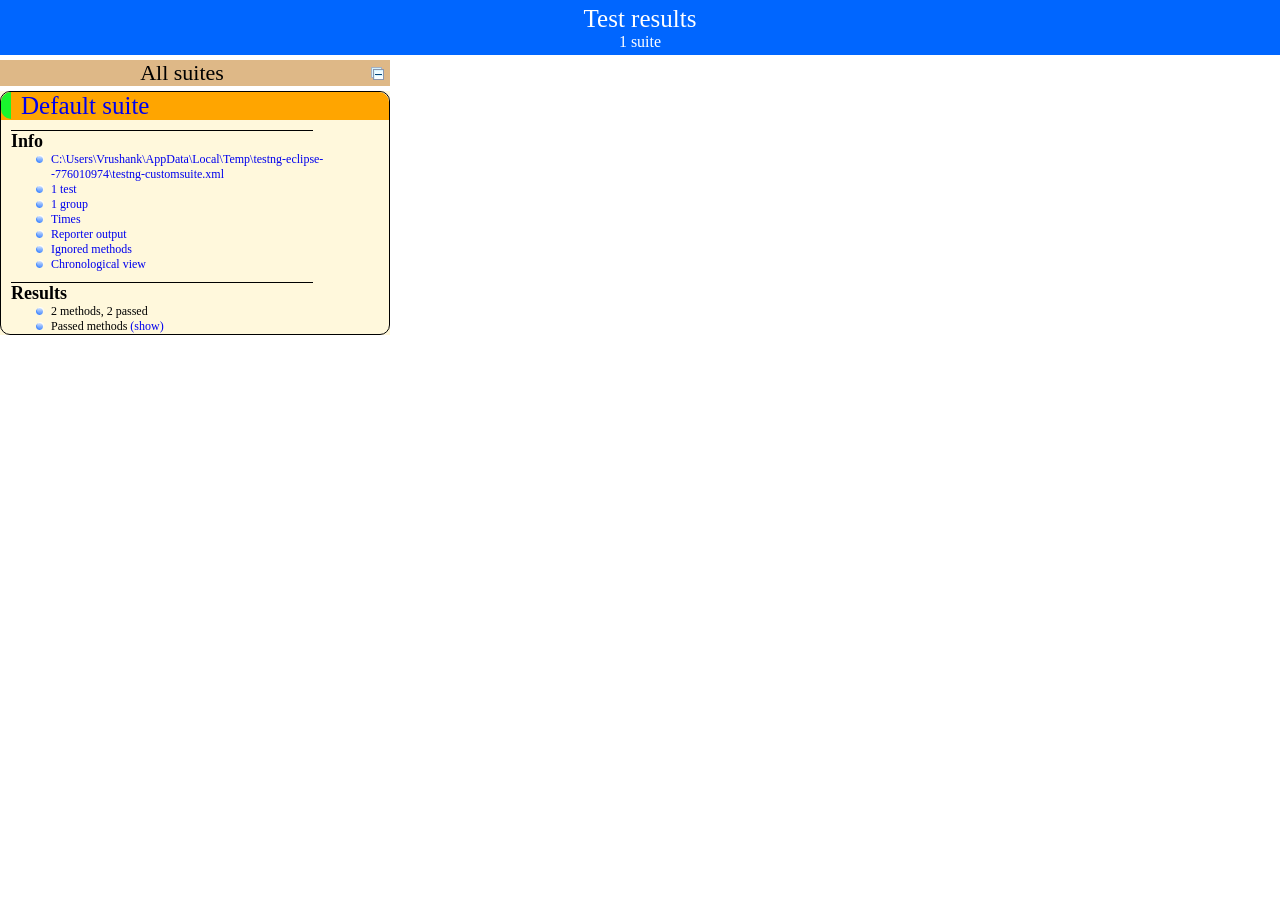
<file: test-output/index.html>
<!DOCTYPE html>

<html>
  <head>
  <meta charset='utf-8'>
  <title>TestNG reports</title>

    <link type="text/css" href="testng-reports.css" rel="stylesheet" />  
    <script type="text/javascript" src="jquery-1.7.1.min.js"></script>
    <script type="text/javascript" src="testng-reports.js"></script>
    <script type="text/javascript" src="https://www.google.com/jsapi"></script>
    <script type='text/javascript'>
      google.load('visualization', '1', {packages:['table']});
      google.setOnLoadCallback(drawTable);
      var suiteTableInitFunctions = new Array();
      var suiteTableData = new Array();
    </script>
    <!--
      <script type="text/javascript" src="jquery-ui/js/jquery-ui-1.8.16.custom.min.js"></script>
     -->
  </head>

  <body>
    <div class="top-banner-root">
      <span class="top-banner-title-font">Test results</span>
      <br/>
      <span class="top-banner-font-1">1 suite</span>
    </div> <!-- top-banner-root -->
    <div class="navigator-root">
      <div class="navigator-suite-header">
        <span>All suites</span>
        <a href="#" class="collapse-all-link" title="Collapse/expand all the suites">
          <img class="collapse-all-icon" src="collapseall.gif">
          </img> <!-- collapse-all-icon -->
        </a> <!-- collapse-all-link -->
      </div> <!-- navigator-suite-header -->
      <div class="suite">
        <div class="rounded-window">
          <div class="suite-header light-rounded-window-top">
            <a href="#" class="navigator-link" panel-name="suite-Default_suite">
              <span class="suite-name border-passed">Default suite</span>
            </a> <!-- navigator-link -->
          </div> <!-- suite-header light-rounded-window-top -->
          <div class="navigator-suite-content">
            <div class="suite-section-title">
              <span>Info</span>
            </div> <!-- suite-section-title -->
            <div class="suite-section-content">
              <ul>
                <li>
                  <a href="#" class="navigator-link " panel-name="test-xml-Default_suite">
                    <span>C:\Users\Vrushank\AppData\Local\Temp\testng-eclipse--776010974\testng-customsuite.xml</span>
                  </a> <!-- navigator-link  -->
                </li>
                <li>
                  <a href="#" class="navigator-link " panel-name="testlist-Default_suite">
                    <span class="test-stats">1 test</span>
                  </a> <!-- navigator-link  -->
                </li>
                <li>
                  <a href="#" class="navigator-link " panel-name="group-Default_suite">
                    <span>1 group</span>
                  </a> <!-- navigator-link  -->
                </li>
                <li>
                  <a href="#" class="navigator-link " panel-name="times-Default_suite">
                    <span>Times</span>
                  </a> <!-- navigator-link  -->
                </li>
                <li>
                  <a href="#" class="navigator-link " panel-name="reporter-Default_suite">
                    <span>Reporter output</span>
                  </a> <!-- navigator-link  -->
                </li>
                <li>
                  <a href="#" class="navigator-link " panel-name="ignored-methods-Default_suite">
                    <span>Ignored methods</span>
                  </a> <!-- navigator-link  -->
                </li>
                <li>
                  <a href="#" class="navigator-link " panel-name="chronological-Default_suite">
                    <span>Chronological view</span>
                  </a> <!-- navigator-link  -->
                </li>
              </ul>
            </div> <!-- suite-section-content -->
            <div class="result-section">
              <div class="suite-section-title">
                <span>Results</span>
              </div> <!-- suite-section-title -->
              <div class="suite-section-content">
                <ul>
                  <li>
                    <span class="method-stats">2 methods,   2 passed</span>
                  </li>
                  <li>
                    <span class="method-list-title passed">Passed methods</span>
                    <span class="show-or-hide-methods passed">
                      <a href="#" panel-name="suite-Default_suite" class="hide-methods passed suite-Default_suite"> (hide)</a> <!-- hide-methods passed suite-Default_suite -->
                      <a href="#" panel-name="suite-Default_suite" class="show-methods passed suite-Default_suite"> (show)</a> <!-- show-methods passed suite-Default_suite -->
                    </span>
                    <div class="method-list-content passed suite-Default_suite">
                      <span>
                        <img width="3%" src="passed.png"/>
                        <a href="#" class="method navigator-link" panel-name="suite-Default_suite" title="gapp.model.dao.ApplicationDaoTest" hash-for-method="getApplicationByDepartment">getApplicationByDepartment</a> <!-- method navigator-link -->
                      </span>
                      <br/>
                      <span>
                        <img width="3%" src="passed.png"/>
                        <a href="#" class="method navigator-link" panel-name="suite-Default_suite" title="gapp.model.dao.ApplicationDaoTest" hash-for-method="getApplicationForStudent">getApplicationForStudent</a> <!-- method navigator-link -->
                      </span>
                      <br/>
                    </div> <!-- method-list-content passed suite-Default_suite -->
                  </li>
                </ul>
              </div> <!-- suite-section-content -->
            </div> <!-- result-section -->
          </div> <!-- navigator-suite-content -->
        </div> <!-- rounded-window -->
      </div> <!-- suite -->
    </div> <!-- navigator-root -->
    <div class="wrapper">
      <div class="main-panel-root">
        <div panel-name="suite-Default_suite" class="panel Default_suite">
          <div class="suite-Default_suite-class-passed">
            <div class="main-panel-header rounded-window-top">
              <img src="passed.png"/>
              <span class="class-name">gapp.model.dao.ApplicationDaoTest</span>
            </div> <!-- main-panel-header rounded-window-top -->
            <div class="main-panel-content rounded-window-bottom">
              <div class="method">
                <div class="method-content">
                  <a name="getApplicationByDepartment">
                  </a> <!-- getApplicationByDepartment -->
                  <span class="method-name">getApplicationByDepartment</span>
                </div> <!-- method-content -->
              </div> <!-- method -->
              <div class="method">
                <div class="method-content">
                  <a name="getApplicationForStudent">
                  </a> <!-- getApplicationForStudent -->
                  <span class="method-name">getApplicationForStudent</span>
                </div> <!-- method-content -->
              </div> <!-- method -->
            </div> <!-- main-panel-content rounded-window-bottom -->
          </div> <!-- suite-Default_suite-class-passed -->
        </div> <!-- panel Default_suite -->
        <div panel-name="test-xml-Default_suite" class="panel">
          <div class="main-panel-header rounded-window-top">
            <span class="header-content">C:\Users\Vrushank\AppData\Local\Temp\testng-eclipse--776010974\testng-customsuite.xml</span>
          </div> <!-- main-panel-header rounded-window-top -->
          <div class="main-panel-content rounded-window-bottom">
            <pre>
&lt;?xml version=&quot;1.0&quot; encoding=&quot;UTF-8&quot;?&gt;
&lt;!DOCTYPE suite SYSTEM &quot;http://testng.org/testng-1.0.dtd&quot;&gt;
&lt;suite guice-stage=&quot;DEVELOPMENT&quot; name=&quot;Default suite&quot;&gt;
  &lt;test verbose=&quot;2&quot; name=&quot;Default test&quot;&gt;
    &lt;classes&gt;
      &lt;class name=&quot;gapp.model.dao.ApplicationDaoTest&quot;/&gt;
    &lt;/classes&gt;
  &lt;/test&gt; &lt;!-- Default test --&gt;
&lt;/suite&gt; &lt;!-- Default suite --&gt;
            </pre>
          </div> <!-- main-panel-content rounded-window-bottom -->
        </div> <!-- panel -->
        <div panel-name="testlist-Default_suite" class="panel">
          <div class="main-panel-header rounded-window-top">
            <span class="header-content">Tests for Default suite</span>
          </div> <!-- main-panel-header rounded-window-top -->
          <div class="main-panel-content rounded-window-bottom">
            <ul>
              <li>
                <span class="test-name">Default test (1 class)</span>
              </li>
            </ul>
          </div> <!-- main-panel-content rounded-window-bottom -->
        </div> <!-- panel -->
        <div panel-name="group-Default_suite" class="panel">
          <div class="main-panel-header rounded-window-top">
            <span class="header-content">Groups for Default suite</span>
          </div> <!-- main-panel-header rounded-window-top -->
          <div class="main-panel-content rounded-window-bottom">
            <div class="test-group">
              <span class="test-group-name">ApplicationDaoTests</span>
              <br/>
              <div class="method-in-group">
                <span class="method-in-group-name">getApplicationByDepartment</span>
                <br/>
              </div> <!-- method-in-group -->
              <div class="method-in-group">
                <span class="method-in-group-name">getApplicationForStudent</span>
                <br/>
              </div> <!-- method-in-group -->
            </div> <!-- test-group -->
          </div> <!-- main-panel-content rounded-window-bottom -->
        </div> <!-- panel -->
        <div panel-name="times-Default_suite" class="panel">
          <div class="main-panel-header rounded-window-top">
            <span class="header-content">Times for Default suite</span>
          </div> <!-- main-panel-header rounded-window-top -->
          <div class="main-panel-content rounded-window-bottom">
            <div class="times-div">
              <script type="text/javascript">
suiteTableInitFunctions.push('tableData_Default_suite');
function tableData_Default_suite() {
var data = new google.visualization.DataTable();
data.addColumn('number', 'Number');
data.addColumn('string', 'Method');
data.addColumn('string', 'Class');
data.addColumn('number', 'Time (ms)');
data.addRows(2);
data.setCell(0, 0, 0)
data.setCell(0, 1, 'getApplicationByDepartment')
data.setCell(0, 2, 'gapp.model.dao.ApplicationDaoTest')
data.setCell(0, 3, 232);
data.setCell(1, 0, 1)
data.setCell(1, 1, 'getApplicationForStudent')
data.setCell(1, 2, 'gapp.model.dao.ApplicationDaoTest')
data.setCell(1, 3, 12);
window.suiteTableData['Default_suite']= { tableData: data, tableDiv: 'times-div-Default_suite'}
return data;
}
              </script>
              <span class="suite-total-time">Total running time: 244 ms</span>
              <div id="times-div-Default_suite">
              </div> <!-- times-div-Default_suite -->
            </div> <!-- times-div -->
          </div> <!-- main-panel-content rounded-window-bottom -->
        </div> <!-- panel -->
        <div panel-name="reporter-Default_suite" class="panel">
          <div class="main-panel-header rounded-window-top">
            <span class="header-content">Reporter output for Default suite</span>
          </div> <!-- main-panel-header rounded-window-top -->
          <div class="main-panel-content rounded-window-bottom">
          </div> <!-- main-panel-content rounded-window-bottom -->
        </div> <!-- panel -->
        <div panel-name="ignored-methods-Default_suite" class="panel">
          <div class="main-panel-header rounded-window-top">
            <span class="header-content">0 ignored methods</span>
          </div> <!-- main-panel-header rounded-window-top -->
          <div class="main-panel-content rounded-window-bottom">
          </div> <!-- main-panel-content rounded-window-bottom -->
        </div> <!-- panel -->
        <div panel-name="chronological-Default_suite" class="panel">
          <div class="main-panel-header rounded-window-top">
            <span class="header-content">Methods in chronological order</span>
          </div> <!-- main-panel-header rounded-window-top -->
          <div class="main-panel-content rounded-window-bottom">
            <div class="chronological-class">
              <div class="chronological-class-name">gapp.model.dao.ApplicationDaoTest</div> <!-- chronological-class-name -->
              <div class="configuration-class before">
                <span class="method-name">springTestContextBeforeTestClass</span>
                <span class="method-start">0 ms</span>
              </div> <!-- configuration-class before -->
              <div class="configuration-class before">
                <span class="method-name">springTestContextPrepareTestInstance</span>
                <span class="method-start">8 ms</span>
              </div> <!-- configuration-class before -->
              <div class="configuration-method before">
                <span class="method-name">springTestContextBeforeTestMethod(public void gapp.model.dao.ApplicationDaoTest.getApplicationByDepartment())</span>
                <span class="method-start">1847 ms</span>
              </div> <!-- configuration-method before -->
              <div class="test-method">
                <span class="method-name">getApplicationByDepartment</span>
                <span class="method-start">1914 ms</span>
              </div> <!-- test-method -->
              <div class="configuration-method after">
                <span class="method-name">springTestContextAfterTestMethod(public void gapp.model.dao.ApplicationDaoTest.getApplicationByDepartment())</span>
                <span class="method-start">2146 ms</span>
              </div> <!-- configuration-method after -->
              <div class="test-method">
                <span class="method-name">getApplicationForStudent</span>
                <span class="method-start">2162 ms</span>
              </div> <!-- test-method -->
              <div class="configuration-method before">
                <span class="method-name">springTestContextBeforeTestMethod(public void gapp.model.dao.ApplicationDaoTest.getApplicationForStudent())</span>
                <span class="method-start">2162 ms</span>
              </div> <!-- configuration-method before -->
              <div class="configuration-method after">
                <span class="method-name">springTestContextAfterTestMethod(public void gapp.model.dao.ApplicationDaoTest.getApplicationForStudent())</span>
                <span class="method-start">2174 ms</span>
              </div> <!-- configuration-method after -->
              <div class="configuration-class after">
                <span class="method-name">springTestContextAfterTestClass</span>
                <span class="method-start">2178 ms</span>
              </div> <!-- configuration-class after -->
          </div> <!-- main-panel-content rounded-window-bottom -->
        </div> <!-- panel -->
      </div> <!-- main-panel-root -->
    </div> <!-- wrapper -->
  </body>
</html>
</file>
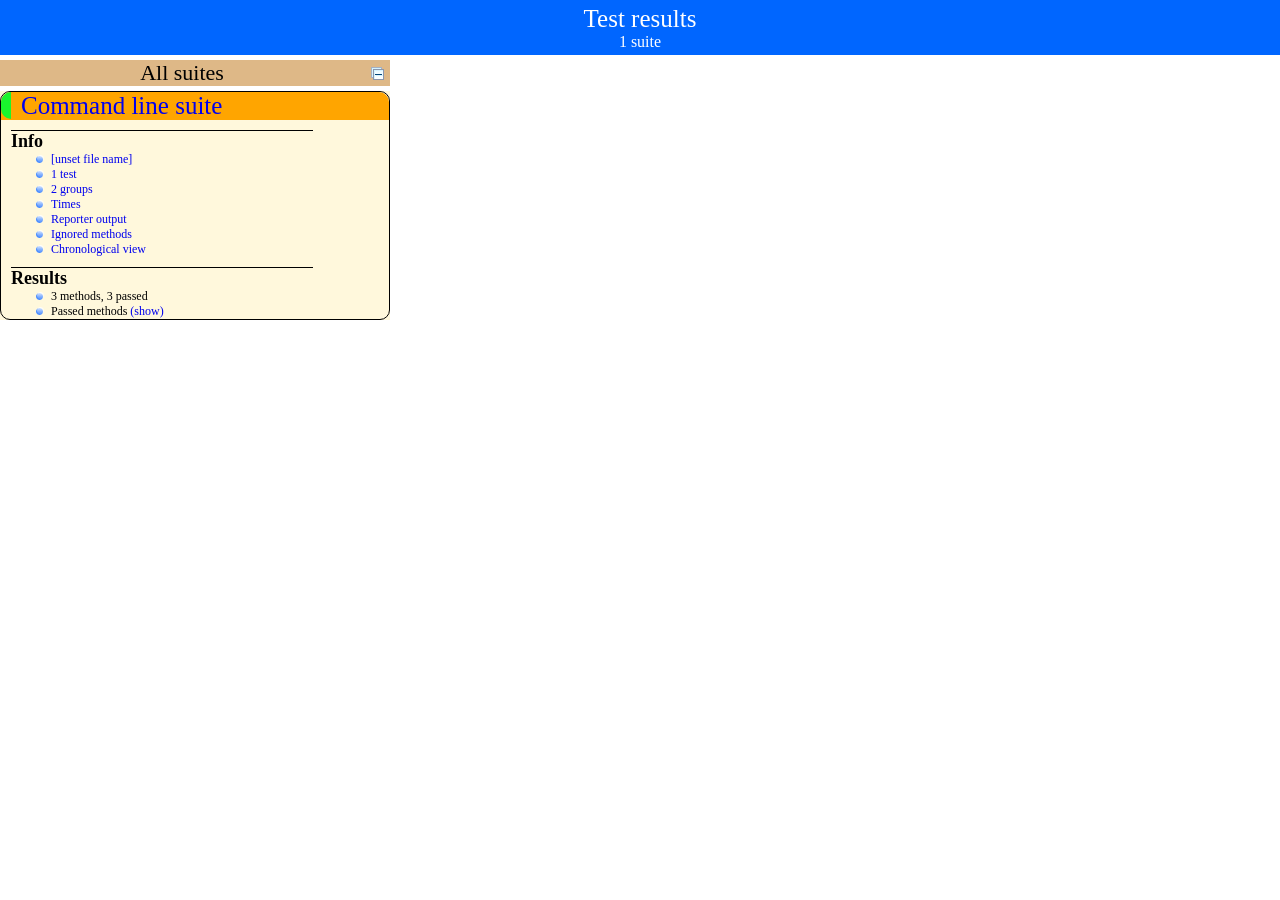
<file: target/surefire-reports/index.html>
<!DOCTYPE html>

<html>
  <head>
  <meta charset='utf-8'>
  <title>TestNG reports</title>

    <link type="text/css" href="testng-reports.css" rel="stylesheet" />  
    <script type="text/javascript" src="jquery-1.7.1.min.js"></script>
    <script type="text/javascript" src="testng-reports.js"></script>
    <script type="text/javascript" src="https://www.google.com/jsapi"></script>
    <script type='text/javascript'>
      google.load('visualization', '1', {packages:['table']});
      google.setOnLoadCallback(drawTable);
      var suiteTableInitFunctions = new Array();
      var suiteTableData = new Array();
    </script>
    <!--
      <script type="text/javascript" src="jquery-ui/js/jquery-ui-1.8.16.custom.min.js"></script>
     -->
  </head>

  <body>
    <div class="top-banner-root">
      <span class="top-banner-title-font">Test results</span>
      <br/>
      <span class="top-banner-font-1">1 suite</span>
    </div> <!-- top-banner-root -->
    <div class="navigator-root">
      <div class="navigator-suite-header">
        <span>All suites</span>
        <a href="#" class="collapse-all-link" title="Collapse/expand all the suites">
          <img class="collapse-all-icon" src="collapseall.gif">
          </img> <!-- collapse-all-icon -->
        </a> <!-- collapse-all-link -->
      </div> <!-- navigator-suite-header -->
      <div class="suite">
        <div class="rounded-window">
          <div class="suite-header light-rounded-window-top">
            <a href="#" class="navigator-link" panel-name="suite-Command_line_suite">
              <span class="suite-name border-passed">Command line suite</span>
            </a> <!-- navigator-link -->
          </div> <!-- suite-header light-rounded-window-top -->
          <div class="navigator-suite-content">
            <div class="suite-section-title">
              <span>Info</span>
            </div> <!-- suite-section-title -->
            <div class="suite-section-content">
              <ul>
                <li>
                  <a href="#" class="navigator-link " panel-name="test-xml-Command_line_suite">
                    <span>[unset file name]</span>
                  </a> <!-- navigator-link  -->
                </li>
                <li>
                  <a href="#" class="navigator-link " panel-name="testlist-Command_line_suite">
                    <span class="test-stats">1 test</span>
                  </a> <!-- navigator-link  -->
                </li>
                <li>
                  <a href="#" class="navigator-link " panel-name="group-Command_line_suite">
                    <span>2 groups</span>
                  </a> <!-- navigator-link  -->
                </li>
                <li>
                  <a href="#" class="navigator-link " panel-name="times-Command_line_suite">
                    <span>Times</span>
                  </a> <!-- navigator-link  -->
                </li>
                <li>
                  <a href="#" class="navigator-link " panel-name="reporter-Command_line_suite">
                    <span>Reporter output</span>
                  </a> <!-- navigator-link  -->
                </li>
                <li>
                  <a href="#" class="navigator-link " panel-name="ignored-methods-Command_line_suite">
                    <span>Ignored methods</span>
                  </a> <!-- navigator-link  -->
                </li>
                <li>
                  <a href="#" class="navigator-link " panel-name="chronological-Command_line_suite">
                    <span>Chronological view</span>
                  </a> <!-- navigator-link  -->
                </li>
              </ul>
            </div> <!-- suite-section-content -->
            <div class="result-section">
              <div class="suite-section-title">
                <span>Results</span>
              </div> <!-- suite-section-title -->
              <div class="suite-section-content">
                <ul>
                  <li>
                    <span class="method-stats">3 methods,   3 passed</span>
                  </li>
                  <li>
                    <span class="method-list-title passed">Passed methods</span>
                    <span class="show-or-hide-methods passed">
                      <a href="#" panel-name="suite-Command_line_suite" class="hide-methods passed suite-Command_line_suite"> (hide)</a> <!-- hide-methods passed suite-Command_line_suite -->
                      <a href="#" panel-name="suite-Command_line_suite" class="show-methods passed suite-Command_line_suite"> (show)</a> <!-- show-methods passed suite-Command_line_suite -->
                    </span>
                    <div class="method-list-content passed suite-Command_line_suite">
                      <span>
                        <img width="3%" src="passed.png"/>
                        <a href="#" class="method navigator-link" panel-name="suite-Command_line_suite" title="gapp.model.dao.ApplicationDaoTest" hash-for-method="getApplicationByDepartment">getApplicationByDepartment</a> <!-- method navigator-link -->
                      </span>
                      <br/>
                      <span>
                        <img width="3%" src="passed.png"/>
                        <a href="#" class="method navigator-link" panel-name="suite-Command_line_suite" title="gapp.model.dao.ApplicationDaoTest" hash-for-method="getApplicationForStudent">getApplicationForStudent</a> <!-- method navigator-link -->
                      </span>
                      <br/>
                      <span>
                        <img width="3%" src="passed.png"/>
                        <a href="#" class="method navigator-link" panel-name="suite-Command_line_suite" title="gapp.model.dao.DepartmentDaoTest" hash-for-method="getDepartments">getDepartments</a> <!-- method navigator-link -->
                      </span>
                      <br/>
                    </div> <!-- method-list-content passed suite-Command_line_suite -->
                  </li>
                </ul>
              </div> <!-- suite-section-content -->
            </div> <!-- result-section -->
          </div> <!-- navigator-suite-content -->
        </div> <!-- rounded-window -->
      </div> <!-- suite -->
    </div> <!-- navigator-root -->
    <div class="wrapper">
      <div class="main-panel-root">
        <div panel-name="suite-Command_line_suite" class="panel Command_line_suite">
          <div class="suite-Command_line_suite-class-passed">
            <div class="main-panel-header rounded-window-top">
              <img src="passed.png"/>
              <span class="class-name">gapp.model.dao.DepartmentDaoTest</span>
            </div> <!-- main-panel-header rounded-window-top -->
            <div class="main-panel-content rounded-window-bottom">
              <div class="method">
                <div class="method-content">
                  <a name="getDepartments">
                  </a> <!-- getDepartments -->
                  <span class="method-name">getDepartments</span>
                </div> <!-- method-content -->
              </div> <!-- method -->
            </div> <!-- main-panel-content rounded-window-bottom -->
          </div> <!-- suite-Command_line_suite-class-passed -->
          <div class="suite-Command_line_suite-class-passed">
            <div class="main-panel-header rounded-window-top">
              <img src="passed.png"/>
              <span class="class-name">gapp.model.dao.ApplicationDaoTest</span>
            </div> <!-- main-panel-header rounded-window-top -->
            <div class="main-panel-content rounded-window-bottom">
              <div class="method">
                <div class="method-content">
                  <a name="getApplicationByDepartment">
                  </a> <!-- getApplicationByDepartment -->
                  <span class="method-name">getApplicationByDepartment</span>
                </div> <!-- method-content -->
              </div> <!-- method -->
              <div class="method">
                <div class="method-content">
                  <a name="getApplicationForStudent">
                  </a> <!-- getApplicationForStudent -->
                  <span class="method-name">getApplicationForStudent</span>
                </div> <!-- method-content -->
              </div> <!-- method -->
            </div> <!-- main-panel-content rounded-window-bottom -->
          </div> <!-- suite-Command_line_suite-class-passed -->
        </div> <!-- panel Command_line_suite -->
        <div panel-name="test-xml-Command_line_suite" class="panel">
          <div class="main-panel-header rounded-window-top">
          </div> <!-- main-panel-header rounded-window-top -->
          <div class="main-panel-content rounded-window-bottom">
            <pre>
&lt;?xml version=&quot;1.0&quot; encoding=&quot;UTF-8&quot;?&gt;
&lt;!DOCTYPE suite SYSTEM &quot;http://testng.org/testng-1.0.dtd&quot;&gt;
&lt;suite verbose=&quot;0&quot; name=&quot;Command line suite&quot;&gt;
  &lt;test name=&quot;Command line test&quot; preserve-order=&quot;false&quot;&gt;
    &lt;classes&gt;
      &lt;class name=&quot;gapp.model.dao.ApplicationDaoTest&quot;/&gt;
      &lt;class name=&quot;gapp.model.dao.DepartmentDaoTest&quot;/&gt;
    &lt;/classes&gt;
  &lt;/test&gt; &lt;!-- Command line test --&gt;
&lt;/suite&gt; &lt;!-- Command line suite --&gt;
            </pre>
          </div> <!-- main-panel-content rounded-window-bottom -->
        </div> <!-- panel -->
        <div panel-name="testlist-Command_line_suite" class="panel">
          <div class="main-panel-header rounded-window-top">
            <span class="header-content">Tests for Command line suite</span>
          </div> <!-- main-panel-header rounded-window-top -->
          <div class="main-panel-content rounded-window-bottom">
            <ul>
              <li>
                <span class="test-name">Command line test (2 classes)</span>
              </li>
            </ul>
          </div> <!-- main-panel-content rounded-window-bottom -->
        </div> <!-- panel -->
        <div panel-name="group-Command_line_suite" class="panel">
          <div class="main-panel-header rounded-window-top">
            <span class="header-content">Groups for Command line suite</span>
          </div> <!-- main-panel-header rounded-window-top -->
          <div class="main-panel-content rounded-window-bottom">
            <div class="test-group">
              <span class="test-group-name">ApplicationDaoTests</span>
              <br/>
              <div class="method-in-group">
                <span class="method-in-group-name">getApplicationByDepartment</span>
                <br/>
              </div> <!-- method-in-group -->
              <div class="method-in-group">
                <span class="method-in-group-name">getApplicationForStudent</span>
                <br/>
              </div> <!-- method-in-group -->
            </div> <!-- test-group -->
            <div class="test-group">
              <span class="test-group-name">DepartmentDaoTests</span>
              <br/>
              <div class="method-in-group">
                <span class="method-in-group-name">getDepartments</span>
                <br/>
              </div> <!-- method-in-group -->
            </div> <!-- test-group -->
          </div> <!-- main-panel-content rounded-window-bottom -->
        </div> <!-- panel -->
        <div panel-name="times-Command_line_suite" class="panel">
          <div class="main-panel-header rounded-window-top">
            <span class="header-content">Times for Command line suite</span>
          </div> <!-- main-panel-header rounded-window-top -->
          <div class="main-panel-content rounded-window-bottom">
            <div class="times-div">
              <script type="text/javascript">
suiteTableInitFunctions.push('tableData_Command_line_suite');
function tableData_Command_line_suite() {
var data = new google.visualization.DataTable();
data.addColumn('number', 'Number');
data.addColumn('string', 'Method');
data.addColumn('string', 'Class');
data.addColumn('number', 'Time (ms)');
data.addRows(3);
data.setCell(0, 0, 0)
data.setCell(0, 1, 'getApplicationByDepartment')
data.setCell(0, 2, 'gapp.model.dao.ApplicationDaoTest')
data.setCell(0, 3, 237);
data.setCell(1, 0, 1)
data.setCell(1, 1, 'getApplicationForStudent')
data.setCell(1, 2, 'gapp.model.dao.ApplicationDaoTest')
data.setCell(1, 3, 16);
data.setCell(2, 0, 2)
data.setCell(2, 1, 'getDepartments')
data.setCell(2, 2, 'gapp.model.dao.DepartmentDaoTest')
data.setCell(2, 3, 16);
window.suiteTableData['Command_line_suite']= { tableData: data, tableDiv: 'times-div-Command_line_suite'}
return data;
}
              </script>
              <span class="suite-total-time">Total running time: 269 ms</span>
              <div id="times-div-Command_line_suite">
              </div> <!-- times-div-Command_line_suite -->
            </div> <!-- times-div -->
          </div> <!-- main-panel-content rounded-window-bottom -->
        </div> <!-- panel -->
        <div panel-name="reporter-Command_line_suite" class="panel">
          <div class="main-panel-header rounded-window-top">
            <span class="header-content">Reporter output for Command line suite</span>
          </div> <!-- main-panel-header rounded-window-top -->
          <div class="main-panel-content rounded-window-bottom">
          </div> <!-- main-panel-content rounded-window-bottom -->
        </div> <!-- panel -->
        <div panel-name="ignored-methods-Command_line_suite" class="panel">
          <div class="main-panel-header rounded-window-top">
            <span class="header-content">0 ignored methods</span>
          </div> <!-- main-panel-header rounded-window-top -->
          <div class="main-panel-content rounded-window-bottom">
          </div> <!-- main-panel-content rounded-window-bottom -->
        </div> <!-- panel -->
        <div panel-name="chronological-Command_line_suite" class="panel">
          <div class="main-panel-header rounded-window-top">
            <span class="header-content">Methods in chronological order</span>
          </div> <!-- main-panel-header rounded-window-top -->
          <div class="main-panel-content rounded-window-bottom">
            <div class="chronological-class">
              <div class="chronological-class-name">gapp.model.dao.ApplicationDaoTest</div> <!-- chronological-class-name -->
              <div class="configuration-class before">
                <span class="method-name">springTestContextBeforeTestClass</span>
                <span class="method-start">0 ms</span>
              </div> <!-- configuration-class before -->
              <div class="configuration-class before">
                <span class="method-name">springTestContextPrepareTestInstance</span>
                <span class="method-start">16 ms</span>
              </div> <!-- configuration-class before -->
              <div class="configuration-method before">
                <span class="method-name">springTestContextBeforeTestMethod(public void gapp.model.dao.ApplicationDaoTest.getApplicationByDepartment())</span>
                <span class="method-start">2196 ms</span>
              </div> <!-- configuration-method before -->
              <div class="test-method">
                <span class="method-name">getApplicationByDepartment</span>
                <span class="method-start">2290 ms</span>
              </div> <!-- test-method -->
              <div class="configuration-method after">
                <span class="method-name">springTestContextAfterTestMethod(public void gapp.model.dao.ApplicationDaoTest.getApplicationByDepartment())</span>
                <span class="method-start">2527 ms</span>
              </div> <!-- configuration-method after -->
              <div class="test-method">
                <span class="method-name">getApplicationForStudent</span>
                <span class="method-start">2542 ms</span>
              </div> <!-- test-method -->
              <div class="configuration-method before">
                <span class="method-name">springTestContextBeforeTestMethod(public void gapp.model.dao.ApplicationDaoTest.getApplicationForStudent())</span>
                <span class="method-start">2542 ms</span>
              </div> <!-- configuration-method before -->
            </div> <!-- chronological-class -->
            <div class="chronological-class">
              <div class="chronological-class-name">gapp.model.dao.DepartmentDaoTest</div> <!-- chronological-class-name -->
              <div class="test-method">
                <span class="method-name">getDepartments</span>
                <span class="method-start">2558 ms</span>
              </div> <!-- test-method -->
            </div> <!-- chronological-class -->
            <div class="chronological-class">
              <div class="chronological-class-name">gapp.model.dao.ApplicationDaoTest</div> <!-- chronological-class-name -->
              <div class="configuration-class after">
                <span class="method-name">springTestContextAfterTestClass</span>
                <span class="method-start">2558 ms</span>
              </div> <!-- configuration-class after -->
              <div class="configuration-method after">
                <span class="method-name">springTestContextAfterTestMethod(public void gapp.model.dao.ApplicationDaoTest.getApplicationForStudent())</span>
                <span class="method-start">2558 ms</span>
              </div> <!-- configuration-method after -->
            </div> <!-- chronological-class -->
            <div class="chronological-class">
              <div class="chronological-class-name">gapp.model.dao.DepartmentDaoTest</div> <!-- chronological-class-name -->
              <div class="configuration-class before">
                <span class="method-name">springTestContextBeforeTestClass</span>
                <span class="method-start">2558 ms</span>
              </div> <!-- configuration-class before -->
              <div class="configuration-method before">
                <span class="method-name">springTestContextBeforeTestMethod(public void gapp.model.dao.DepartmentDaoTest.getDepartments())</span>
                <span class="method-start">2558 ms</span>
              </div> <!-- configuration-method before -->
              <div class="configuration-class before">
                <span class="method-name">springTestContextPrepareTestInstance</span>
                <span class="method-start">2558 ms</span>
              </div> <!-- configuration-class before -->
              <div class="configuration-class after">
                <span class="method-name">springTestContextAfterTestClass</span>
                <span class="method-start">2574 ms</span>
              </div> <!-- configuration-class after -->
              <div class="configuration-method after">
                <span class="method-name">springTestContextAfterTestMethod(public void gapp.model.dao.DepartmentDaoTest.getDepartments())</span>
                <span class="method-start">2574 ms</span>
              </div> <!-- configuration-method after -->
          </div> <!-- main-panel-content rounded-window-bottom -->
        </div> <!-- panel -->
      </div> <!-- main-panel-root -->
    </div> <!-- wrapper -->
  </body>
</html>
</file>
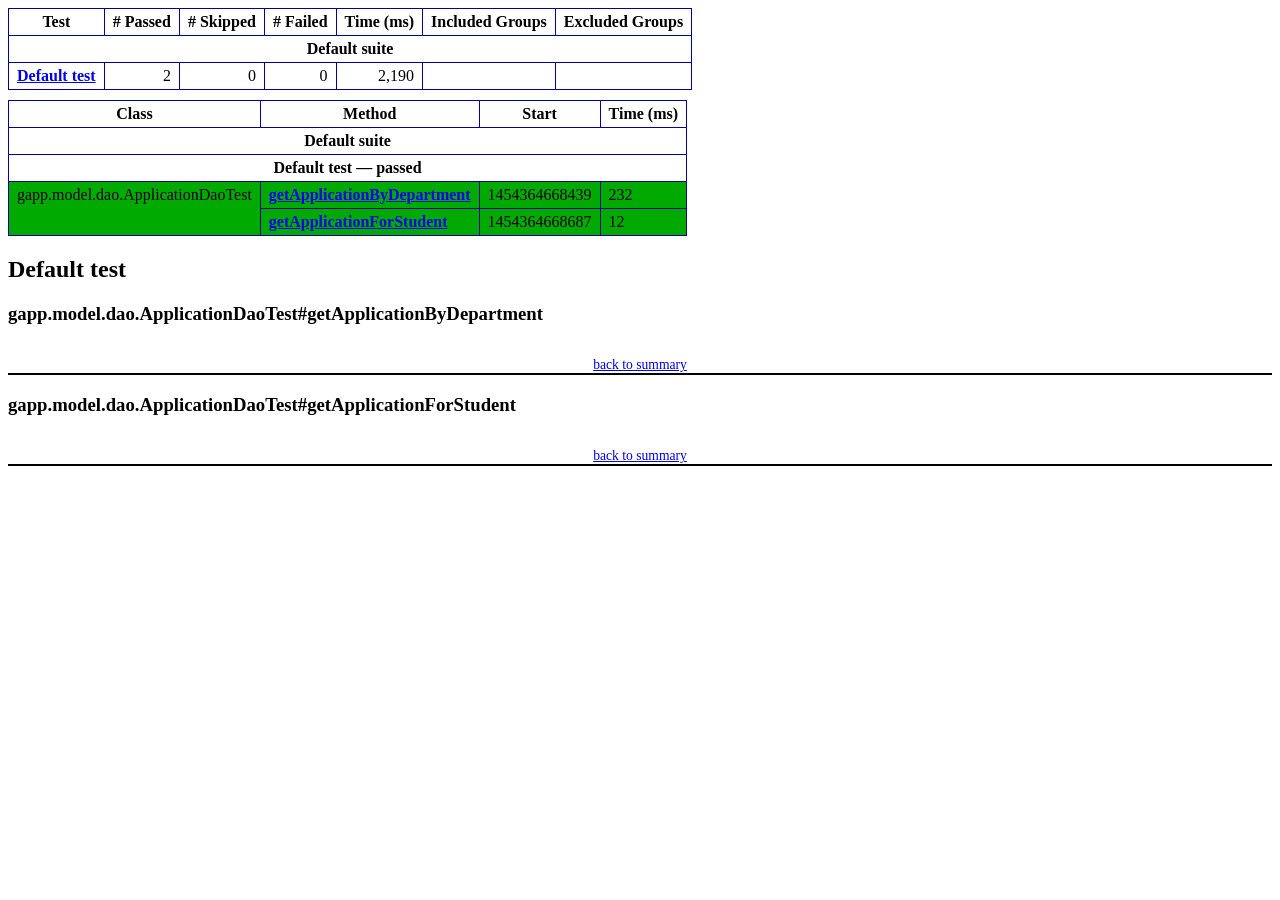
<file: test-output/emailable-report.html>
<!DOCTYPE html PUBLIC "-//W3C//DTD XHTML 1.1//EN" "http://www.w3.org/TR/xhtml11/DTD/xhtml11.dtd">
<html xmlns="http://www.w3.org/1999/xhtml"><head><title>TestNG Report</title><style type="text/css">table {margin-bottom:10px;border-collapse:collapse;empty-cells:show}th,td {border:1px solid #009;padding:.25em .5em}th {vertical-align:bottom}td {vertical-align:top}table a {font-weight:bold}.stripe td {background-color: #E6EBF9}.num {text-align:right}.passedodd td {background-color: #3F3}.passedeven td {background-color: #0A0}.skippedodd td {background-color: #DDD}.skippedeven td {background-color: #CCC}.failedodd td,.attn {background-color: #F33}.failedeven td,.stripe .attn {background-color: #D00}.stacktrace {white-space:pre;font-family:monospace}.totop {font-size:85%;text-align:center;border-bottom:2px solid #000}</style></head><body><table><tr><th>Test</th><th># Passed</th><th># Skipped</th><th># Failed</th><th>Time (ms)</th><th>Included Groups</th><th>Excluded Groups</th></tr><tr><th colspan="7">Default suite</th></tr><tr><td><a href="#t0">Default test</a></td><td class="num">2</td><td class="num">0</td><td class="num">0</td><td class="num">2,190</td><td></td><td></td></tr></table><table><thead><tr><th>Class</th><th>Method</th><th>Start</th><th>Time (ms)</th></tr></thead><tbody><tr><th colspan="4">Default suite</th></tr></tbody><tbody id="t0"><tr><th colspan="4">Default test &#8212; passed</th></tr><tr class="passedeven"><td rowspan="2">gapp.model.dao.ApplicationDaoTest</td><td><a href="#m0">getApplicationByDepartment</a></td><td rowspan="1">1454364668439</td><td rowspan="1">232</td></tr><tr class="passedeven"><td><a href="#m1">getApplicationForStudent</a></td><td rowspan="1">1454364668687</td><td rowspan="1">12</td></tr></tbody></table><h2>Default test</h2><h3 id="m0">gapp.model.dao.ApplicationDaoTest#getApplicationByDepartment</h3><table class="result"></table><p class="totop"><a href="#summary">back to summary</a></p><h3 id="m1">gapp.model.dao.ApplicationDaoTest#getApplicationForStudent</h3><table class="result"></table><p class="totop"><a href="#summary">back to summary</a></p></body></html>
</file>
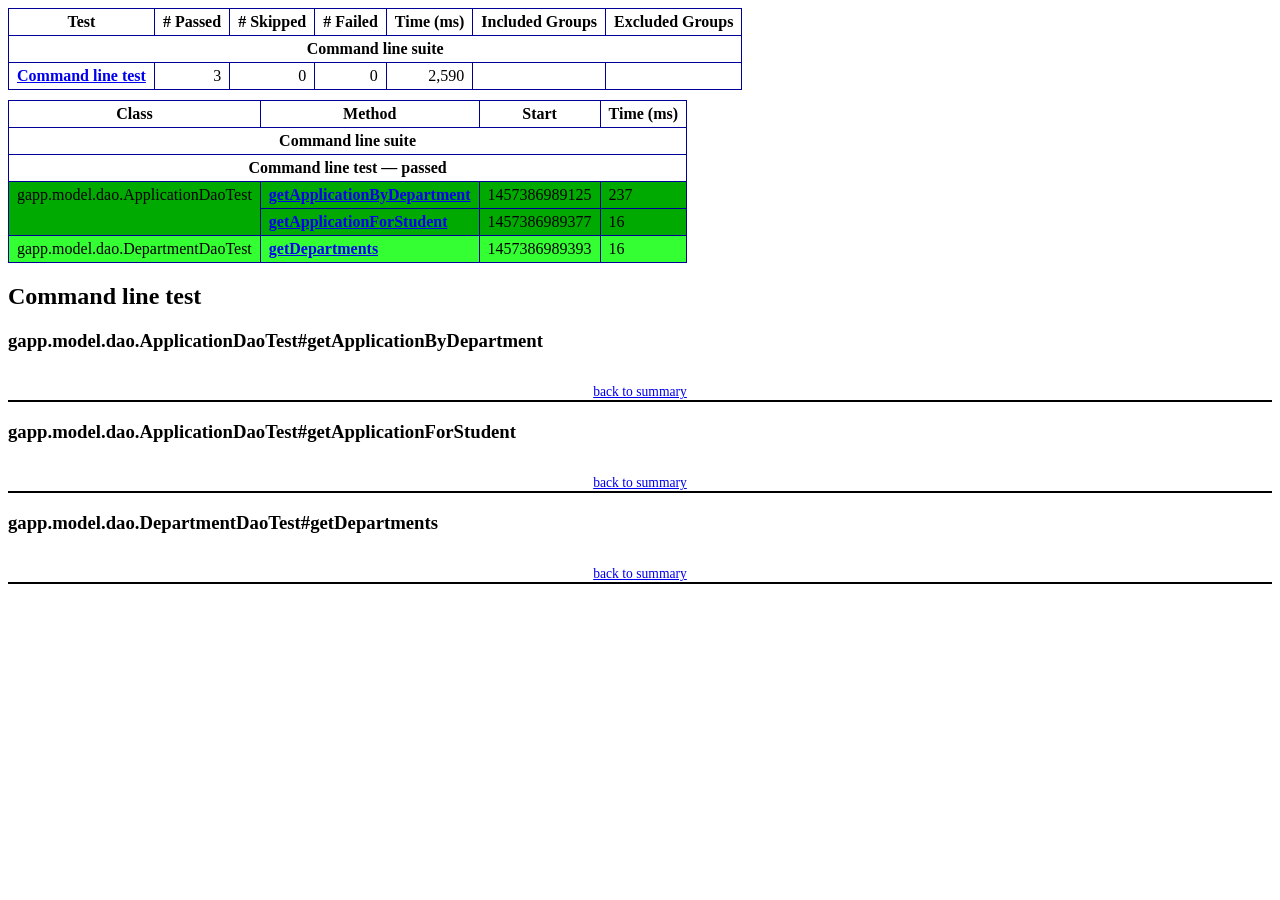
<file: target/surefire-reports/emailable-report.html>
<!DOCTYPE html PUBLIC "-//W3C//DTD XHTML 1.1//EN" "http://www.w3.org/TR/xhtml11/DTD/xhtml11.dtd">
<html xmlns="http://www.w3.org/1999/xhtml"><head><title>TestNG Report</title><style type="text/css">table {margin-bottom:10px;border-collapse:collapse;empty-cells:show}th,td {border:1px solid #009;padding:.25em .5em}th {vertical-align:bottom}td {vertical-align:top}table a {font-weight:bold}.stripe td {background-color: #E6EBF9}.num {text-align:right}.passedodd td {background-color: #3F3}.passedeven td {background-color: #0A0}.skippedodd td {background-color: #DDD}.skippedeven td {background-color: #CCC}.failedodd td,.attn {background-color: #F33}.failedeven td,.stripe .attn {background-color: #D00}.stacktrace {white-space:pre;font-family:monospace}.totop {font-size:85%;text-align:center;border-bottom:2px solid #000}</style></head><body><table><tr><th>Test</th><th># Passed</th><th># Skipped</th><th># Failed</th><th>Time (ms)</th><th>Included Groups</th><th>Excluded Groups</th></tr><tr><th colspan="7">Command line suite</th></tr><tr><td><a href="#t0">Command line test</a></td><td class="num">3</td><td class="num">0</td><td class="num">0</td><td class="num">2,590</td><td></td><td></td></tr></table><table><thead><tr><th>Class</th><th>Method</th><th>Start</th><th>Time (ms)</th></tr></thead><tbody><tr><th colspan="4">Command line suite</th></tr></tbody><tbody id="t0"><tr><th colspan="4">Command line test &#8212; passed</th></tr><tr class="passedeven"><td rowspan="2">gapp.model.dao.ApplicationDaoTest</td><td><a href="#m0">getApplicationByDepartment</a></td><td rowspan="1">1457386989125</td><td rowspan="1">237</td></tr><tr class="passedeven"><td><a href="#m1">getApplicationForStudent</a></td><td rowspan="1">1457386989377</td><td rowspan="1">16</td></tr><tr class="passedodd"><td rowspan="1">gapp.model.dao.DepartmentDaoTest</td><td><a href="#m2">getDepartments</a></td><td rowspan="1">1457386989393</td><td rowspan="1">16</td></tr></tbody></table><h2>Command line test</h2><h3 id="m0">gapp.model.dao.ApplicationDaoTest#getApplicationByDepartment</h3><table class="result"></table><p class="totop"><a href="#summary">back to summary</a></p><h3 id="m1">gapp.model.dao.ApplicationDaoTest#getApplicationForStudent</h3><table class="result"></table><p class="totop"><a href="#summary">back to summary</a></p><h3 id="m2">gapp.model.dao.DepartmentDaoTest#getDepartments</h3><table class="result"></table><p class="totop"><a href="#summary">back to summary</a></p></body></html>
</file>
<file: test-output/testng-reports.css>
body {
    margin: 0px 0px 5px 5px;
}

ul {
    margin: 0px;
}

li {
    list-style-type: none;
}

a {
    text-decoration: none;
}

a:hover {
    text-decoration: underline;
}

.navigator-selected {
    background: #ffa500;
}

.wrapper {
    position: absolute;
    top: 60px;
    bottom: 0;
    left: 400px;
    right: 0;
    overflow: auto;
}

.navigator-root {
    position: absolute;
    top: 60px;
    bottom: 0;
    left: 0;
    width: 400px;
    overflow-y: auto;
}

.suite {
    margin: 0px 10px 10px 0px;
    background-color: #fff8dc;
}

.suite-name {
    padding-left: 10px;
    font-size: 25px;
    font-family: Times;
}

.main-panel-header {
    padding: 5px;
    background-color: #9FB4D9; //afeeee;
    font-family: monospace;
    font-size: 18px;
}

.main-panel-content {
    padding: 5px;
    margin-bottom: 10px;
    background-color: #DEE8FC; //d0ffff;
}

.rounded-window {
    border-radius: 10px;
    border-style: solid;
    border-width: 1px;
}

.rounded-window-top {
    border-top-right-radius: 10px 10px;
    border-top-left-radius: 10px 10px;
    border-style: solid;
    border-width: 1px;
    overflow: auto;
}

.light-rounded-window-top {
    border-top-right-radius: 10px 10px;
    border-top-left-radius: 10px 10px;
}

.rounded-window-bottom {
    border-style: solid;
    border-width: 0px 1px 1px 1px;
    border-bottom-right-radius: 10px 10px;
    border-bottom-left-radius: 10px 10px;
    overflow: auto;
}

.method-name {
    font-size: 12px;
    font-family: monospace;
}

.method-content {
    border-style: solid;
    border-width: 0px 0px 1px 0px;
    margin-bottom: 10;
    padding-bottom: 5px;
    width: 80%;
}

.parameters {
    font-size: 14px;
    font-family: monospace;
}

.stack-trace {
    white-space: pre;
    font-family: monospace;
    font-size: 12px;
    font-weight: bold;
    margin-top: 0px;
    margin-left: 20px;
}

.testng-xml {
    font-family: monospace;
}

.method-list-content {
    margin-left: 10px;
}

.navigator-suite-content {
    margin-left: 10px;
    font: 12px 'Lucida Grande';
}

.suite-section-title {
    margin-top: 10px;
    width: 80%;
    border-style: solid;
    border-width: 1px 0px 0px 0px;
    font-family: Times;
    font-size: 18px;
    font-weight: bold;
}

.suite-section-content {
    list-style-image: url(bullet_point.png);
}

.top-banner-root {
    position: absolute;
    top: 0;
    height: 45px;
    left: 0;
    right: 0;
    padding: 5px;
    margin: 0px 0px 5px 0px;
    background-color: #0066ff;
    font-family: Times;
    color: #fff;
    text-align: center;
}

.top-banner-title-font {
    font-size: 25px;
}

.test-name {
    font-family: 'Lucida Grande';
    font-size: 16px;
}

.suite-icon {
    padding: 5px;
    float: right;
    height: 20;
}

.test-group {
    font: 20px 'Lucida Grande';
    margin: 5px 5px 10px 5px;
    border-width: 0px 0px 1px 0px;
    border-style: solid;
    padding: 5px;
}

.test-group-name {
    font-weight: bold;
}

.method-in-group {
    font-size: 16px;
    margin-left: 80px;
}

table.google-visualization-table-table {
    width: 100%;
}

.reporter-method-name {
    font-size: 14px;
    font-family: monospace;
}

.reporter-method-output-div {
    padding: 5px;
    margin: 0px 0px 5px 20px;
    font-size: 12px;
    font-family: monospace;
    border-width: 0px 0px 0px 1px;
    border-style: solid;
}

.ignored-class-div {
    font-size: 14px;
    font-family: monospace;
}

.ignored-methods-div {
    padding: 5px;
    margin: 0px 0px 5px 20px;
    font-size: 12px;
    font-family: monospace;
    border-width: 0px 0px 0px 1px;
    border-style: solid;
}

.border-failed {
    border-top-left-radius: 10px 10px;
    border-bottom-left-radius: 10px 10px;
    border-style: solid;
    border-width: 0px 0px 0px 10px;
    border-color: #f00;
}

.border-skipped {
    border-top-left-radius: 10px 10px;
    border-bottom-left-radius: 10px 10px;
    border-style: solid;
    border-width: 0px 0px 0px 10px;
    border-color: #edc600;
}

.border-passed {
    border-top-left-radius: 10px 10px;
    border-bottom-left-radius: 10px 10px;
    border-style: solid;
    border-width: 0px 0px 0px 10px;
    border-color: #19f52d;
}

.times-div {
    text-align: center;
    padding: 5px;
}

.suite-total-time {
    font: 16px 'Lucida Grande';
}

.configuration-suite {
    margin-left: 20px;
}

.configuration-test {
    margin-left: 40px;
}

.configuration-class {
    margin-left: 60px;
}

.configuration-method {
    margin-left: 80px;
}

.test-method {
    margin-left: 100px;
}

.chronological-class {
    background-color: #0ccff;
    border-style: solid;
    border-width: 0px 0px 1px 1px;
}

.method-start {
    float: right;
}

.chronological-class-name {
    padding: 0px 0px 0px 5px;
    color: #008;
}

.after, .before, .test-method {
    font-family: monospace;
    font-size: 14px;
}

.navigator-suite-header {
    font-size: 22px;
    margin: 0px 10px 5px 0px;
    background-color: #deb887;
    text-align: center;
}

.collapse-all-icon {
    padding: 5px;
    float: right;
}
</file>
<file: target/surefire-reports/testng-reports.css>
body {
    margin: 0px 0px 5px 5px;
}

ul {
    margin: 0px;
}

li {
    list-style-type: none;
}

a {
    text-decoration: none;
}

a:hover {
    text-decoration: underline;
}

.navigator-selected {
    background: #ffa500;
}

.wrapper {
    position: absolute;
    top: 60px;
    bottom: 0;
    left: 400px;
    right: 0;
    overflow: auto;
}

.navigator-root {
    position: absolute;
    top: 60px;
    bottom: 0;
    left: 0;
    width: 400px;
    overflow-y: auto;
}

.suite {
    margin: 0px 10px 10px 0px;
    background-color: #fff8dc;
}

.suite-name {
    padding-left: 10px;
    font-size: 25px;
    font-family: Times;
}

.main-panel-header {
    padding: 5px;
    background-color: #9FB4D9; //afeeee;
    font-family: monospace;
    font-size: 18px;
}

.main-panel-content {
    padding: 5px;
    margin-bottom: 10px;
    background-color: #DEE8FC; //d0ffff;
}

.rounded-window {
    border-radius: 10px;
    border-style: solid;
    border-width: 1px;
}

.rounded-window-top {
    border-top-right-radius: 10px 10px;
    border-top-left-radius: 10px 10px;
    border-style: solid;
    border-width: 1px;
    overflow: auto;
}

.light-rounded-window-top {
    border-top-right-radius: 10px 10px;
    border-top-left-radius: 10px 10px;
}

.rounded-window-bottom {
    border-style: solid;
    border-width: 0px 1px 1px 1px;
    border-bottom-right-radius: 10px 10px;
    border-bottom-left-radius: 10px 10px;
    overflow: auto;
}

.method-name {
    font-size: 12px;
    font-family: monospace;
}

.method-content {
    border-style: solid;
    border-width: 0px 0px 1px 0px;
    margin-bottom: 10;
    padding-bottom: 5px;
    width: 80%;
}

.parameters {
    font-size: 14px;
    font-family: monospace;
}

.stack-trace {
    white-space: pre;
    font-family: monospace;
    font-size: 12px;
    font-weight: bold;
    margin-top: 0px;
    margin-left: 20px;
}

.testng-xml {
    font-family: monospace;
}

.method-list-content {
    margin-left: 10px;
}

.navigator-suite-content {
    margin-left: 10px;
    font: 12px 'Lucida Grande';
}

.suite-section-title {
    margin-top: 10px;
    width: 80%;
    border-style: solid;
    border-width: 1px 0px 0px 0px;
    font-family: Times;
    font-size: 18px;
    font-weight: bold;
}

.suite-section-content {
    list-style-image: url(bullet_point.png);
}

.top-banner-root {
    position: absolute;
    top: 0;
    height: 45px;
    left: 0;
    right: 0;
    padding: 5px;
    margin: 0px 0px 5px 0px;
    background-color: #0066ff;
    font-family: Times;
    color: #fff;
    text-align: center;
}

.top-banner-title-font {
    font-size: 25px;
}

.test-name {
    font-family: 'Lucida Grande';
    font-size: 16px;
}

.suite-icon {
    padding: 5px;
    float: right;
    height: 20;
}

.test-group {
    font: 20px 'Lucida Grande';
    margin: 5px 5px 10px 5px;
    border-width: 0px 0px 1px 0px;
    border-style: solid;
    padding: 5px;
}

.test-group-name {
    font-weight: bold;
}

.method-in-group {
    font-size: 16px;
    margin-left: 80px;
}

table.google-visualization-table-table {
    width: 100%;
}

.reporter-method-name {
    font-size: 14px;
    font-family: monospace;
}

.reporter-method-output-div {
    padding: 5px;
    margin: 0px 0px 5px 20px;
    font-size: 12px;
    font-family: monospace;
    border-width: 0px 0px 0px 1px;
    border-style: solid;
}

.ignored-class-div {
    font-size: 14px;
    font-family: monospace;
}

.ignored-methods-div {
    padding: 5px;
    margin: 0px 0px 5px 20px;
    font-size: 12px;
    font-family: monospace;
    border-width: 0px 0px 0px 1px;
    border-style: solid;
}

.border-failed {
    border-top-left-radius: 10px 10px;
    border-bottom-left-radius: 10px 10px;
    border-style: solid;
    border-width: 0px 0px 0px 10px;
    border-color: #f00;
}

.border-skipped {
    border-top-left-radius: 10px 10px;
    border-bottom-left-radius: 10px 10px;
    border-style: solid;
    border-width: 0px 0px 0px 10px;
    border-color: #edc600;
}

.border-passed {
    border-top-left-radius: 10px 10px;
    border-bottom-left-radius: 10px 10px;
    border-style: solid;
    border-width: 0px 0px 0px 10px;
    border-color: #19f52d;
}

.times-div {
    text-align: center;
    padding: 5px;
}

.suite-total-time {
    font: 16px 'Lucida Grande';
}

.configuration-suite {
    margin-left: 20px;
}

.configuration-test {
    margin-left: 40px;
}

.configuration-class {
    margin-left: 60px;
}

.configuration-method {
    margin-left: 80px;
}

.test-method {
    margin-left: 100px;
}

.chronological-class {
    background-color: #0ccff;
    border-style: solid;
    border-width: 0px 0px 1px 1px;
}

.method-start {
    float: right;
}

.chronological-class-name {
    padding: 0px 0px 0px 5px;
    color: #008;
}

.after, .before, .test-method {
    font-family: monospace;
    font-size: 14px;
}

.navigator-suite-header {
    font-size: 22px;
    margin: 0px 10px 5px 0px;
    background-color: #deb887;
    text-align: center;
}

.collapse-all-icon {
    padding: 5px;
    float: right;
}
</file>
